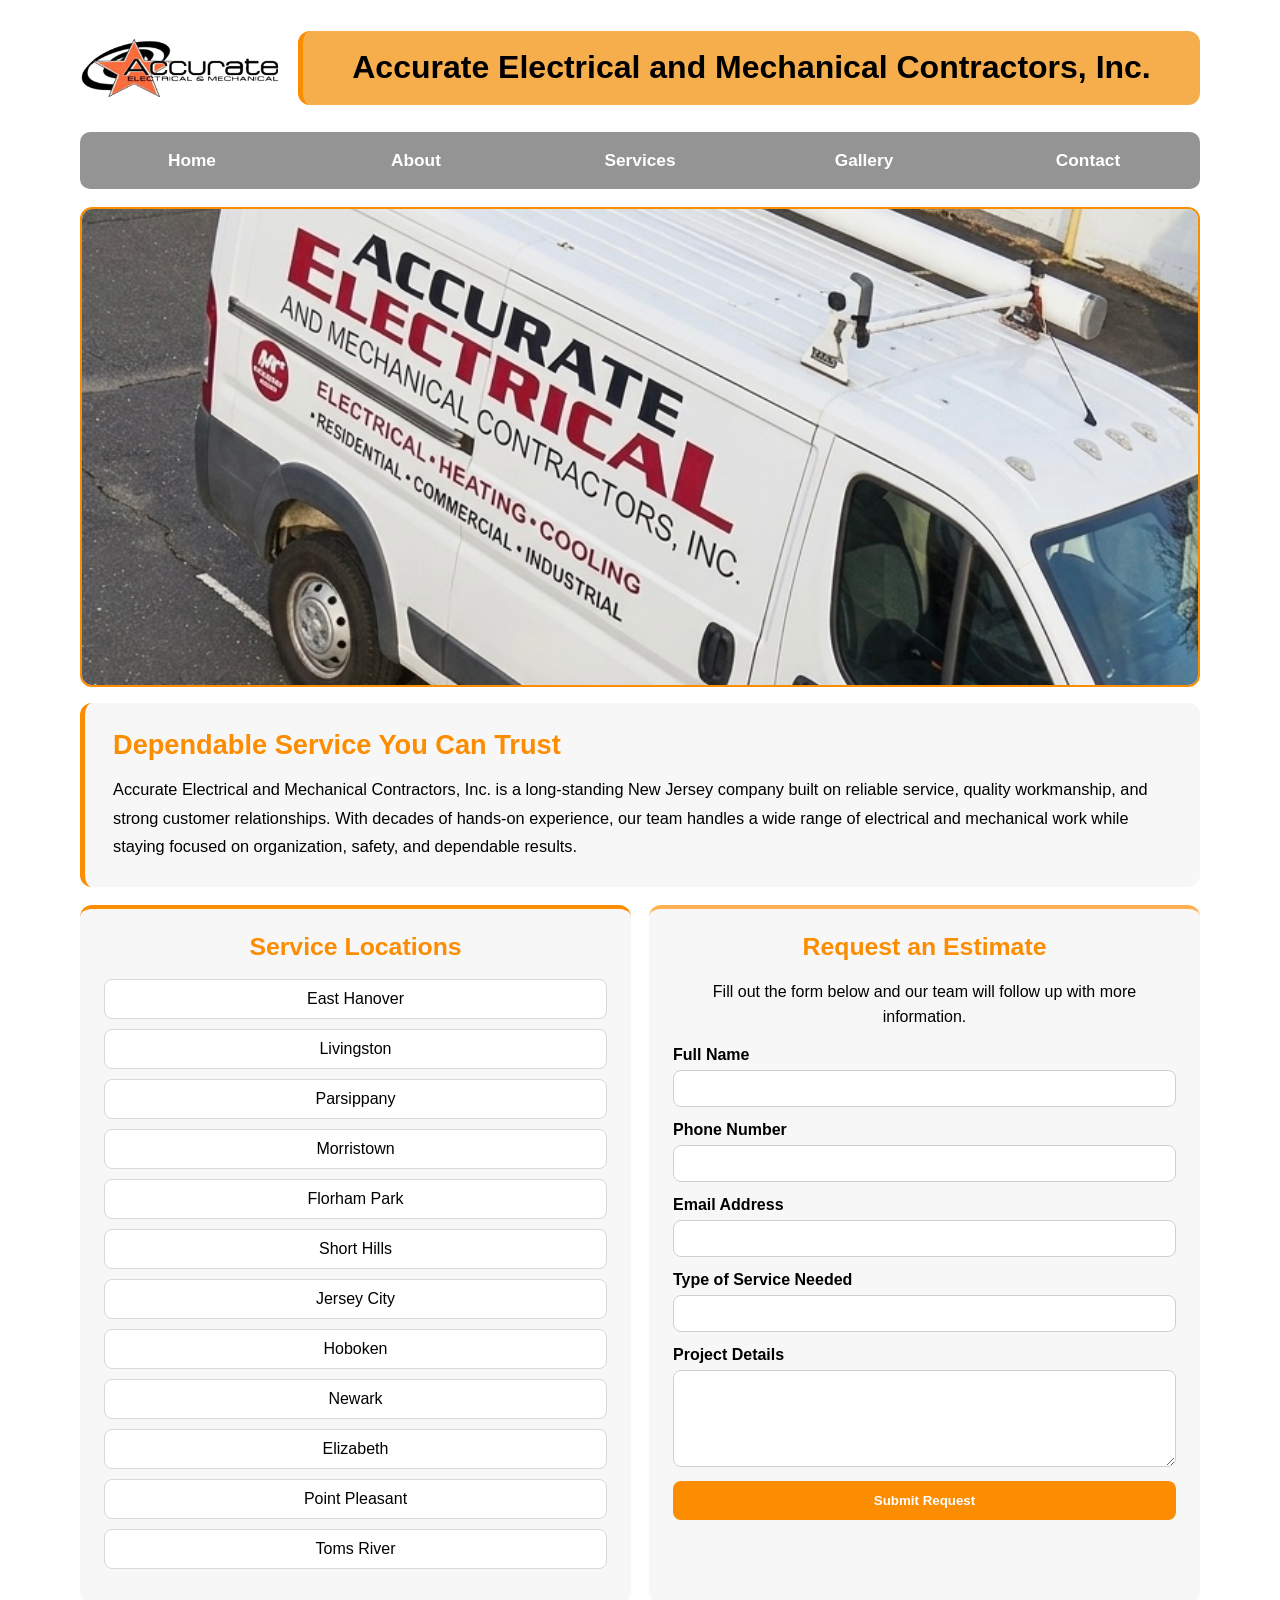
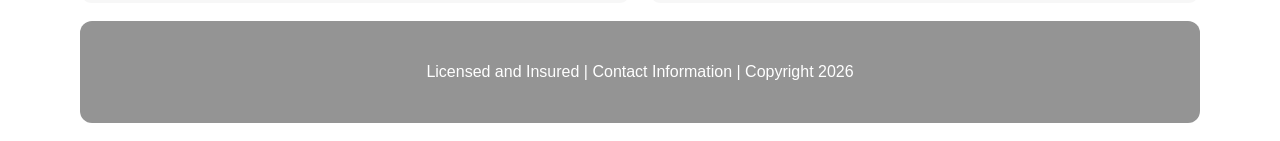
<file: index.html>
<!DOCTYPE html>
<html lang="en">
<head>
  <!-- Google tag (gtag.js) -->
  <script async src="https://www.googletagmanager.com/gtag/js?id=G-RE51R3C7SV"></script>
  <script>
    window.dataLayer = window.dataLayer || [];
    function gtag(){dataLayer.push(arguments);}
    gtag('js', new Date());

    gtag('config', 'G-RE51R3C7SV');
  </script>

  <meta charset="UTF-8">
  <meta name="viewport" content="width=device-width, initial-scale=1.0">
  <meta charset="UTF-8">
  <meta name="viewport" content="width=device-width, initial-scale=1.0">
  <meta name="description" content="Home page for Accurate Electrical and Mechanical Contractors, Inc.">
  <meta name="keywords" content="electrical contractors, mechanical contractors, electrical services, estimate">
  <meta name="author" content="Jack Scarpa">
  <title>Home | Accurate Electrical and Mechanical Contractors, Inc.</title>
  <link rel="stylesheet" href="style.css">
</head>
<body>

<header>
  <div class="top-header">
    <div class="logo-box">
      <img src="logo.png" alt="Accurate Electrical and Mechanical Contractors logo" class="logo-image">
    </div>
    <div class="company-box">
      <h1>Accurate Electrical and Mechanical Contractors, Inc.</h1>
    </div>
  </div>

  <nav>
    <ul>
      <li><a href="index.html">Home</a></li>
      <li><a href="about.html">About</a></li>
      <li><a href="services.html">Services</a></li>
      <li><a href="gallery.html">Gallery</a></li>
      <li><a href="contact.html">Contact</a></li>
    </ul>
  </nav>
</header>

<main>
  <section class="hero">
    <img src="Van.jpg" alt="Accurate Electrical company van" class="hero-image">
  </section>

  <section class="description">
    <h2>Dependable Service You Can Trust</h2>
    <p>
      Accurate Electrical and Mechanical Contractors, Inc. is a long-standing New Jersey company built on reliable service, quality workmanship, and strong customer relationships. With decades of hands-on experience, our team handles a wide range of electrical and mechanical work while staying focused on organization, safety, and dependable results.
    </p>
  </section>

  <section class="two-column">
    <div class="locations-box">
      <h2>Service Locations</h2>
      <ul>
        <li>East Hanover</li>
        <li>Livingston</li>
        <li>Parsippany</li>
        <li>Morristown</li>
        <li>Florham Park</li>
        <li>Short Hills</li>
        <li>Jersey City</li>
        <li>Hoboken</li>
        <li>Newark</li>
        <li>Elizabeth</li>
        <li>Point Pleasant</li>
        <li>Toms River</li>
      </ul>
    </div>

    <div class="estimate-box">
      <h2>Request an Estimate</h2>
      <p>Fill out the form below and our team will follow up with more information.</p>

      <form id="estimate-form" action="#" method="post">
        <label for="full-name">Full Name</label>
        <input type="text" id="full-name" name="full-name" required>

        <label for="phone">Phone Number</label>
        <input type="tel" id="phone" name="phone" required>

        <label for="email">Email Address</label>
        <input type="email" id="email" name="email" required>

        <label for="service">Type of Service Needed</label>
        <input type="text" id="service" name="service" required>

        <label for="message">Project Details</label>
        <textarea id="message" name="message" rows="5"></textarea>

        <input type="submit" value="Submit Request">
      </form>

      <div id="confirmation-message" class="hidden-message">
        Request submitted successfully. Our team will follow up with you soon.
      </div>
    </div>
  </section>
</main>

<footer>
  <p>Licensed and Insured | Contact Information | Copyright 2026</p>
</footer>

<script>
  document.getElementById("estimate-form").addEventListener("submit", function(event) {
    event.preventDefault();
    document.getElementById("estimate-form").style.display = "none";
    document.getElementById("confirmation-message").style.display = "block";
  });
</script>

</body>
</html>
</file>
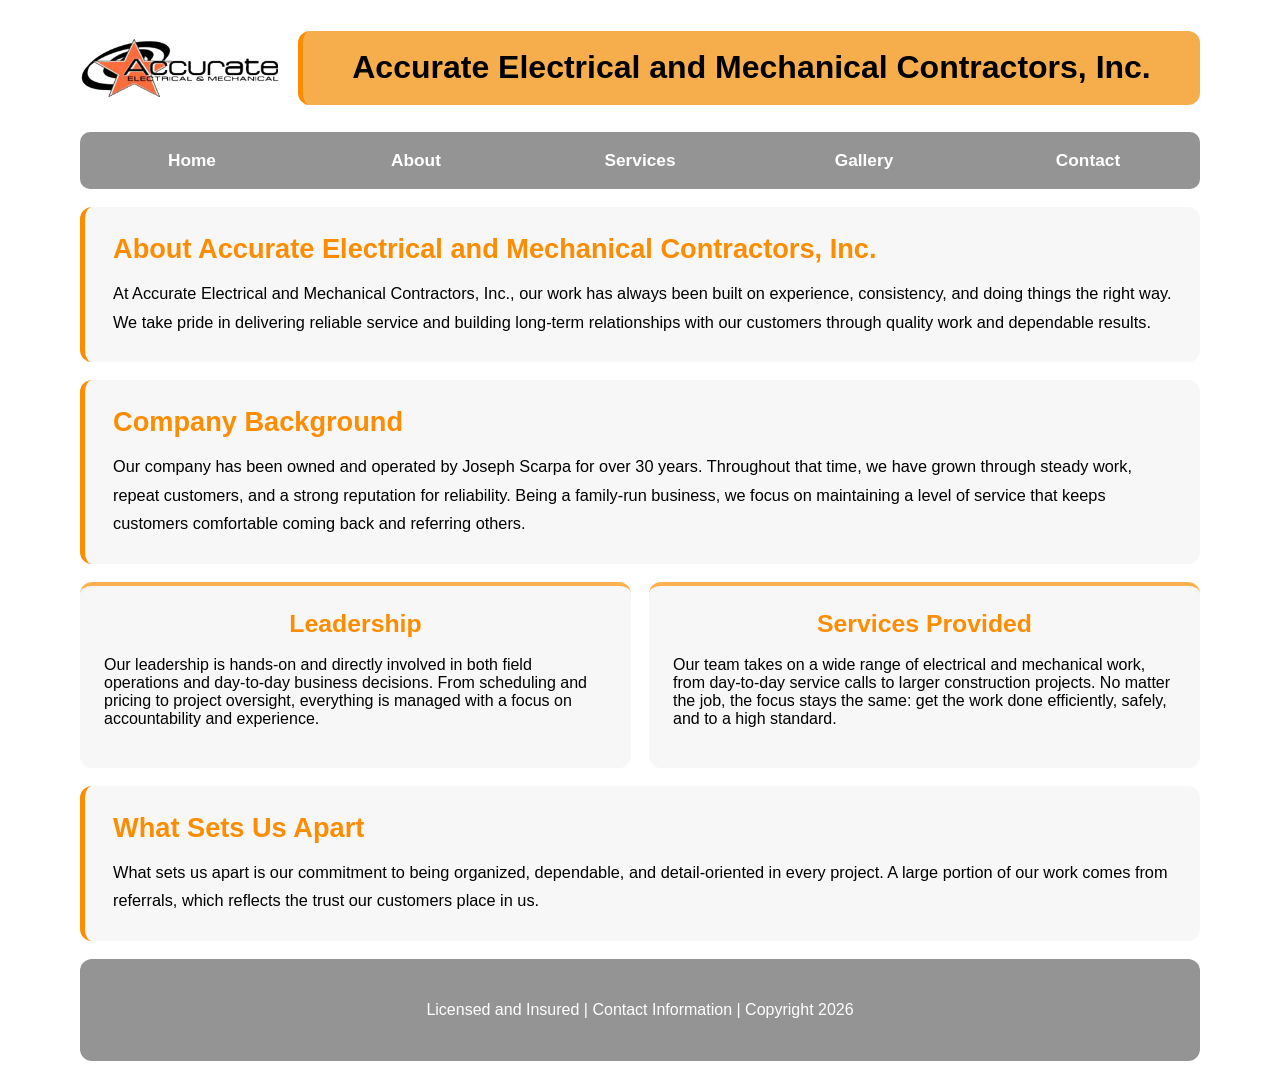
<file: about.html>
<!DOCTYPE html>
<html lang="en">
<head>
  <!-- Google tag (gtag.js) -->
  <script async src="https://www.googletagmanager.com/gtag/js?id=G-RE51R3C7SV"></script>
  <script>
    window.dataLayer = window.dataLayer || [];
    function gtag(){dataLayer.push(arguments);}
    gtag('js', new Date());

    gtag('config', 'G-RE51R3C7SV');
  </script>

  <meta charset="UTF-8">
  <meta charset="UTF-8">
  <meta name="viewport" content="width=device-width, initial-scale=1.0">
  <meta name="description" content="About Accurate Electrical and Mechanical Contractors, Inc.">
  <meta name="keywords" content="about accurate electrical, Joseph Scarpa, electrical contractors, New Jersey">
  <meta name="author" content="Jack Scarpa">
  <title>About | Accurate Electrical and Mechanical Contractors, Inc.</title>
  <link rel="stylesheet" href="style.css">
</head>
<body>

<header>
  <div class="top-header">
    <div class="logo-box">
      <img src="logo.png" alt="Accurate Electrical and Mechanical Contractors logo" class="logo-image">
    </div>
    <div class="company-box">
      <h1>Accurate Electrical and Mechanical Contractors, Inc.</h1>
    </div>
  </div>

  <nav>
    <ul>
      <li><a href="index.html">Home</a></li>
      <li><a href="about.html">About</a></li>
      <li><a href="services.html">Services</a></li>
      <li><a href="gallery.html">Gallery</a></li>
      <li><a href="contact.html">Contact</a></li>
    </ul>
  </nav>
</header>

<main>
  <section class="about-intro">
    <h2>About Accurate Electrical and Mechanical Contractors, Inc.</h2>
    <p>
      At Accurate Electrical and Mechanical Contractors, Inc., our work has always been built on experience, consistency, and doing things the right way. We take pride in delivering reliable service and building long-term relationships with our customers through quality work and dependable results.
    </p>
  </section>

  <section class="about-section">
    <h2>Company Background</h2>
    <p>
      Our company has been owned and operated by Joseph Scarpa for over 30 years. Throughout that time, we have grown through steady work, repeat customers, and a strong reputation for reliability. Being a family-run business, we focus on maintaining a level of service that keeps customers comfortable coming back and referring others.
    </p>
  </section>

  <section class="about-grid">
    <div class="about-box">
      <h2>Leadership</h2>
      <p>
        Our leadership is hands-on and directly involved in both field operations and day-to-day business decisions. From scheduling and pricing to project oversight, everything is managed with a focus on accountability and experience.
      </p>
    </div>

    <div class="about-box">
      <h2>Services Provided</h2>
      <p>
        Our team takes on a wide range of electrical and mechanical work, from day-to-day service calls to larger construction projects. No matter the job, the focus stays the same: get the work done efficiently, safely, and to a high standard.
      </p>
    </div>
  </section>

  <section class="about-section">
    <h2>What Sets Us Apart</h2>
    <p>
      What sets us apart is our commitment to being organized, dependable, and detail-oriented in every project. A large portion of our work comes from referrals, which reflects the trust our customers place in us.
    </p>
  </section>
</main>

<footer>
  <p>Licensed and Insured | Contact Information | Copyright 2026</p>
</footer>

</body>
</html>
</file>
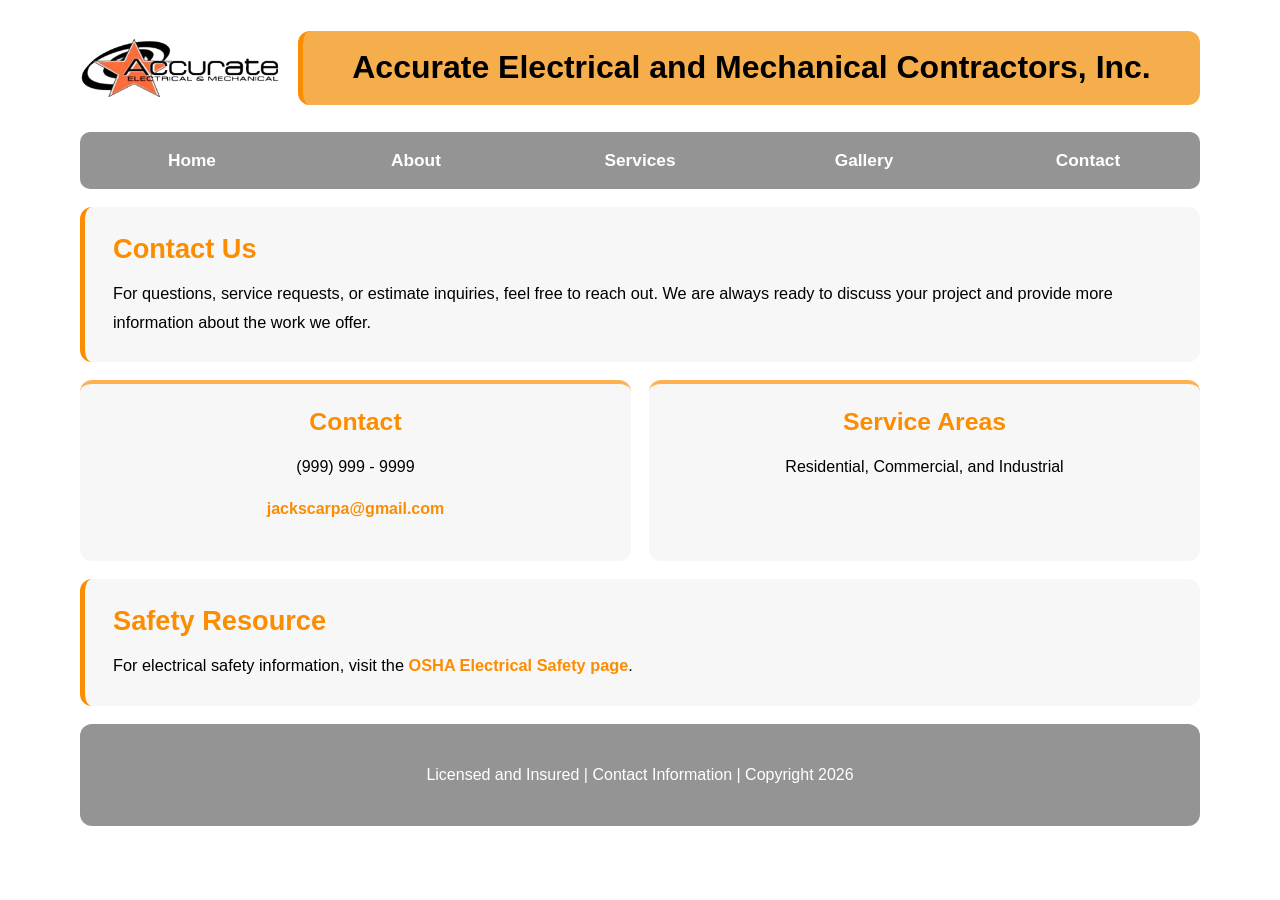
<file: contact.html>
<!DOCTYPE html>
<html lang="en">
<head>
  
  <!-- Google tag (gtag.js) -->
  <script async src="https://www.googletagmanager.com/gtag/js?id=G-RE51R3C7SV"></script>
  <script>
    window.dataLayer = window.dataLayer || [];
    function gtag(){dataLayer.push(arguments);}
    gtag('js', new Date());

    gtag('config', 'G-RE51R3C7SV');
  </script>

  <meta charset="UTF-8">
  <meta charset="UTF-8">
  <meta name="viewport" content="width=device-width, initial-scale=1.0">
  <meta name="description" content="Contact Accurate Electrical and Mechanical Contractors, Inc.">
  <meta name="keywords" content="contact accurate electrical, estimate, electrical contractor phone number">
  <meta name="author" content="Jack Scarpa">
  <title>Contact | Accurate Electrical and Mechanical Contractors, Inc.</title>
  <link rel="stylesheet" href="style.css">
</head>
<body>

<header>
  <div class="top-header">
    <div class="logo-box">
      <img src="logo.png" alt="Accurate Electrical and Mechanical Contractors logo" class="logo-image">
    </div>
    <div class="company-box">
      <h1>Accurate Electrical and Mechanical Contractors, Inc.</h1>
    </div>
  </div>

  <nav>
    <ul>
      <li><a href="index.html">Home</a></li>
      <li><a href="about.html">About</a></li>
      <li><a href="services.html">Services</a></li>
      <li><a href="gallery.html">Gallery</a></li>
      <li><a href="contact.html">Contact</a></li>
    </ul>
  </nav>
</header>

<main>
  <section class="about-intro">
    <h2>Contact Us</h2>
    <p>
      For questions, service requests, or estimate inquiries, feel free to reach out. We are always ready to discuss your project and provide more information about the work we offer.
    </p>
  </section>

  <section class="contact-grid">
    <div class="contact-box">
      <h2>Contact</h2>
      <p>(999) 999 - 9999</p>
      <p><a href="mailto:jackscarpa@gmail.com">jackscarpa@gmail.com</a></p>
    </div>

    <div class="contact-box">
      <h2>Service Areas</h2>
      <p>Residential, Commercial, and Industrial</p>
    </div>
  </section>

  <section class="about-section">
    <h2>Safety Resource</h2>
    <p>
      For electrical safety information, visit the
      <a href="https://www.osha.gov/electrical" target="_blank">OSHA Electrical Safety page</a>.
    </p>
  </section>
</main>

<footer>
  <p>Licensed and Insured | Contact Information | Copyright 2026</p>
</footer>

</body>
</html>
</file>
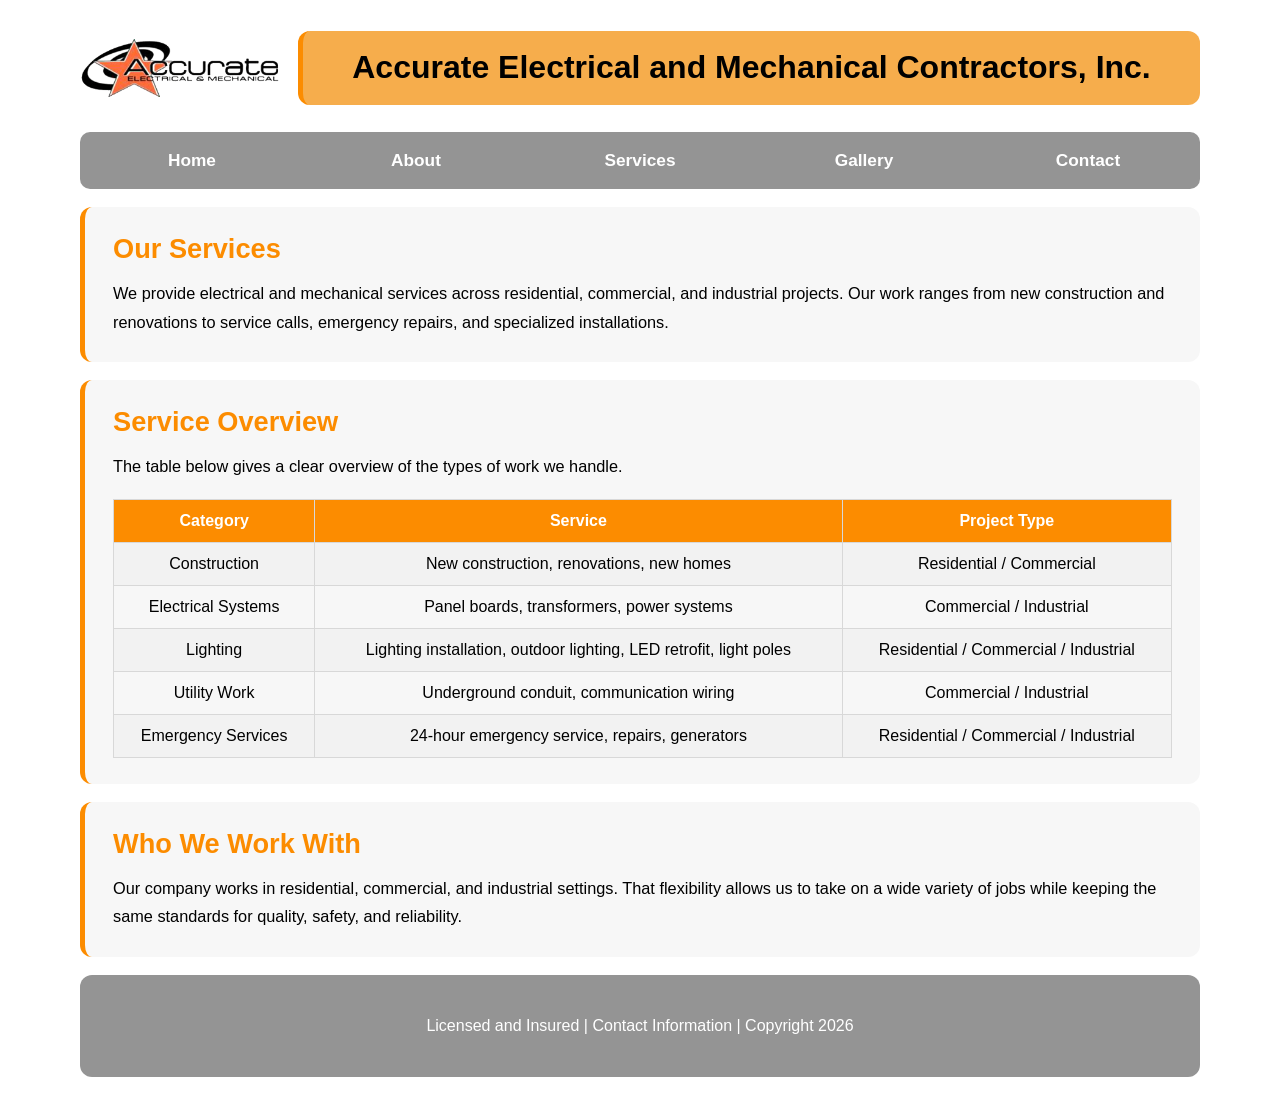
<file: services.html>
<!DOCTYPE html>
<html lang="en">
<head>
  <!-- Google tag (gtag.js) -->
  <script async src="https://www.googletagmanager.com/gtag/js?id=G-RE51R3C7SV"></script>
  <script>
    window.dataLayer = window.dataLayer || [];
    function gtag(){dataLayer.push(arguments);}
    gtag('js', new Date());

    gtag('config', 'G-RE51R3C7SV');
  </script>

  <meta charset="UTF-8">
  <meta name="viewport" content="width=device-width, initial-scale=1.0">
  <meta charset="UTF-8">
  <meta name="description" content="Services offered by Accurate Electrical and Mechanical Contractors, Inc.">
  <meta name="viewport" content="width=device-width, initial-scale=1.0">
  <meta name="author" content="Jack Scarpa">
  <title>Services | Accurate Electrical and Mechanical Contractors, Inc.</title>
  <link rel="stylesheet" href="style.css">
</head>
<body>

<header>
  <div class="top-header">
    <div class="logo-box">
      <img src="logo.png" alt="Accurate Electrical and Mechanical Contractors logo" class="logo-image">
    </div>
    <div class="company-box">
      <h1>Accurate Electrical and Mechanical Contractors, Inc.</h1>
    </div>
  </div>

  <nav>
    <ul>
      <li><a href="index.html">Home</a></li>
      <li><a href="about.html">About</a></li>
      <li><a href="services.html">Services</a></li>
      <li><a href="gallery.html">Gallery</a></li>
      <li><a href="contact.html">Contact</a></li>
    </ul>
  </nav>
</header>

<main>
  <section class="about-intro">
    <h2>Our Services</h2>
    <p>
      We provide electrical and mechanical services across residential, commercial, and industrial projects. Our work ranges from new construction and renovations to service calls, emergency repairs, and specialized installations.
    </p>
  </section>

  <section class="services-table-section">
    <h2>Service Overview</h2>
    <p>The table below gives a clear overview of the types of work we handle.</p>

    <table class="services-table">
      <tr>
        <th>Category</th>
        <th>Service</th>
        <th>Project Type</th>
      </tr>
      <tr>
        <td>Construction</td>
        <td>New construction, renovations, new homes</td>
        <td>Residential / Commercial</td>
      </tr>
      <tr>
        <td>Electrical Systems</td>
        <td>Panel boards, transformers, power systems</td>
        <td>Commercial / Industrial</td>
      </tr>
      <tr>
        <td>Lighting</td>
        <td>Lighting installation, outdoor lighting, LED retrofit, light poles</td>
        <td>Residential / Commercial / Industrial</td>
      </tr>
      <tr>
        <td>Utility Work</td>
        <td>Underground conduit, communication wiring</td>
        <td>Commercial / Industrial</td>
      </tr>
      <tr>
        <td>Emergency Services</td>
        <td>24-hour emergency service, repairs, generators</td>
        <td>Residential / Commercial / Industrial</td>
      </tr>
    </table>
  </section>

  <section class="about-section">
    <h2>Who We Work With</h2>
    <p>
      Our company works in residential, commercial, and industrial settings. That flexibility allows us to take on a wide variety of jobs while keeping the same standards for quality, safety, and reliability.
    </p>
  </section>
</main>

<footer>
  <p>Licensed and Insured | Contact Information | Copyright 2026</p>
</footer>

</body>
</html>
</file>
<file: style.css>
* {
  box-sizing: border-box;
}

body {
  margin: 0;
  font-family: Arial, sans-serif;
  background-color: #ffffff;
  color: #000000;
}

header,
main,
footer {
  width: 90%;
  max-width: 1120px;
  margin: 0 auto;
}

.top-header {
  display: flex;
  align-items: center;
  gap: 18px;
  margin-top: 18px;
  margin-bottom: 14px;
}

.logo-box {
  width: 200px;
  height: 100px;
  display: flex;
  align-items: center;
  justify-content: center;
  flex-shrink: 0;
}

.logo-image {
  max-width: 100%;
  max-height: 100%;
  object-fit: contain;
  display: block;
}

.company-box {
  flex: 1;
  min-height: 72px;
  background-color: #f6ad4c;
  border-left: 5px solid #fc8c00;
  border-radius: 12px;
  display: flex;
  justify-content: center;
  align-items: center;
  text-align: center;
  padding: 16px 20px;
}

.company-box h1 {
  margin: 0;
  font-size: 2rem;
  line-height: 1.3;
}

nav {
  background-color: #949494;
  border-radius: 10px;
  margin-bottom: 18px;
}

nav ul {
  list-style: none;
  margin: 0;
  padding: 0;
  display: flex;
}

nav li {
  flex: 1;
  text-align: center;
}

nav a {
  display: block;
  color: #ffffff;
  text-decoration: none;
  font-size: 1.08rem;
  font-weight: bold;
  padding: 18px 10px;
}

nav a:hover {
  background-color: #7f7f7f;
}

.hero {
  background-color: #f4f4f4;
  border: 2px solid #fc8c00;
  border-radius: 12px;
  height: 480px;
  margin-bottom: 16px;
  overflow: hidden;
}

.hero-image {
  width: 100%;
  height: 100%;
  object-fit: cover;
  object-position: center 20%;
  display: block;
}

.description,
.about-section,
.about-intro,
.services-table-section,
.video-section {
  background-color: #f7f7f7;
  border-left: 5px solid #fc8c00;
  border-radius: 12px;
  padding: 26px 28px;
  margin-bottom: 18px;
}

.description h2,
.about-section h2,
.about-intro h2,
.services-table-section h2,
.video-section h2 {
  margin-top: 0;
  margin-bottom: 14px;
  color: #fc8c00;
  font-size: 1.7rem;
}

.description p,
.about-section p,
.about-intro p,
.services-table-section p {
  margin: 0;
  line-height: 1.75;
  font-size: 1.02rem;
}

.two-column,
.about-grid,
.contact-grid,
.gallery-grid {
  display: flex;
  gap: 18px;
  margin-bottom: 18px;
}

.locations-box,
.estimate-box,
.about-box,
.contact-box,
.gallery-box {
  width: 50%;
  background-color: #f7f7f7;
  border-top: 4px solid #ffb152;
  border-radius: 12px;
  padding: 24px;
}

.locations-box {
  border-top-color: #fc8c00;
}

.locations-box h2,
.estimate-box h2,
.about-box h2,
.contact-box h2,
.gallery-box h2 {
  margin-top: 0;
  margin-bottom: 18px;
  text-align: center;
  color: #fc8c00;
  font-size: 1.55rem;
}

.locations-box ul {
  list-style: none;
  padding: 0;
  margin: 0;
}

.locations-box li {
  background-color: #ffffff;
  border: 1px solid #d8d8d8;
  border-radius: 8px;
  text-align: center;
  padding: 10px;
  margin-bottom: 10px;
}

.estimate-box p,
.contact-box p {
  text-align: center;
  line-height: 1.6;
}

.contact-box a,
.about-section a {
  color: #fc8c00;
  text-decoration: none;
  font-weight: bold;
}

.estimate-box form {
  display: flex;
  flex-direction: column;
}

.estimate-box label {
  margin-bottom: 6px;
  font-weight: bold;
}

.estimate-box input,
.estimate-box textarea {
  width: 100%;
  padding: 10px;
  margin-bottom: 14px;
  border: 1px solid #cfcfcf;
  border-radius: 8px;
  font-family: Arial, sans-serif;
}

.estimate-box textarea {
  resize: vertical;
}

.estimate-box input[type="submit"] {
  background-color: #fc8c00;
  color: #ffffff;
  border: none;
  font-weight: bold;
  cursor: pointer;
  padding: 12px;
}

.hidden-message {
  display: none;
  text-align: center;
  padding: 20px;
  font-weight: bold;
  color: #fc8c00;
}

.services-table {
  width: 100%;
  border-collapse: collapse;
  margin-top: 18px;
}

.services-table th,
.services-table td {
  border: 1px solid #d8d8d8;
  padding: 12px;
  text-align: center;
}

.services-table th {
  background-color: #fc8c00;
  color: #ffffff;
}

.services-table tr:nth-child(even) {
  background-color: #f2f2f2;
}

.gallery-box img {
  width: 100%;
  height: 260px;
  object-fit: cover;
  object-position: center;
  border-radius: 10px;
  display: block;
}

.video-section video {
  width: 100%;
  height: 360px;
  object-fit: cover;
  border-radius: 10px;
  display: block;
}

footer {
  background-color: #949494;
  color: #ffffff;
  border-radius: 12px;
  text-align: center;
  padding: 26px 20px;
  margin-bottom: 18px;
}

@media (max-width: 900px) {
  .top-header,
  .two-column,
  .about-grid,
  .contact-grid,
  .gallery-grid {
    flex-direction: column;
  }

  .logo-box,
  .locations-box,
  .estimate-box,
  .about-box,
  .contact-box,
  .gallery-box {
    width: 100%;
  }

  .company-box {
    width: 100%;
  }

  nav ul {
    flex-direction: column;
  }

  .gallery-box img,
  .video-section video {
    height: 240px;
  }
}
</file>
